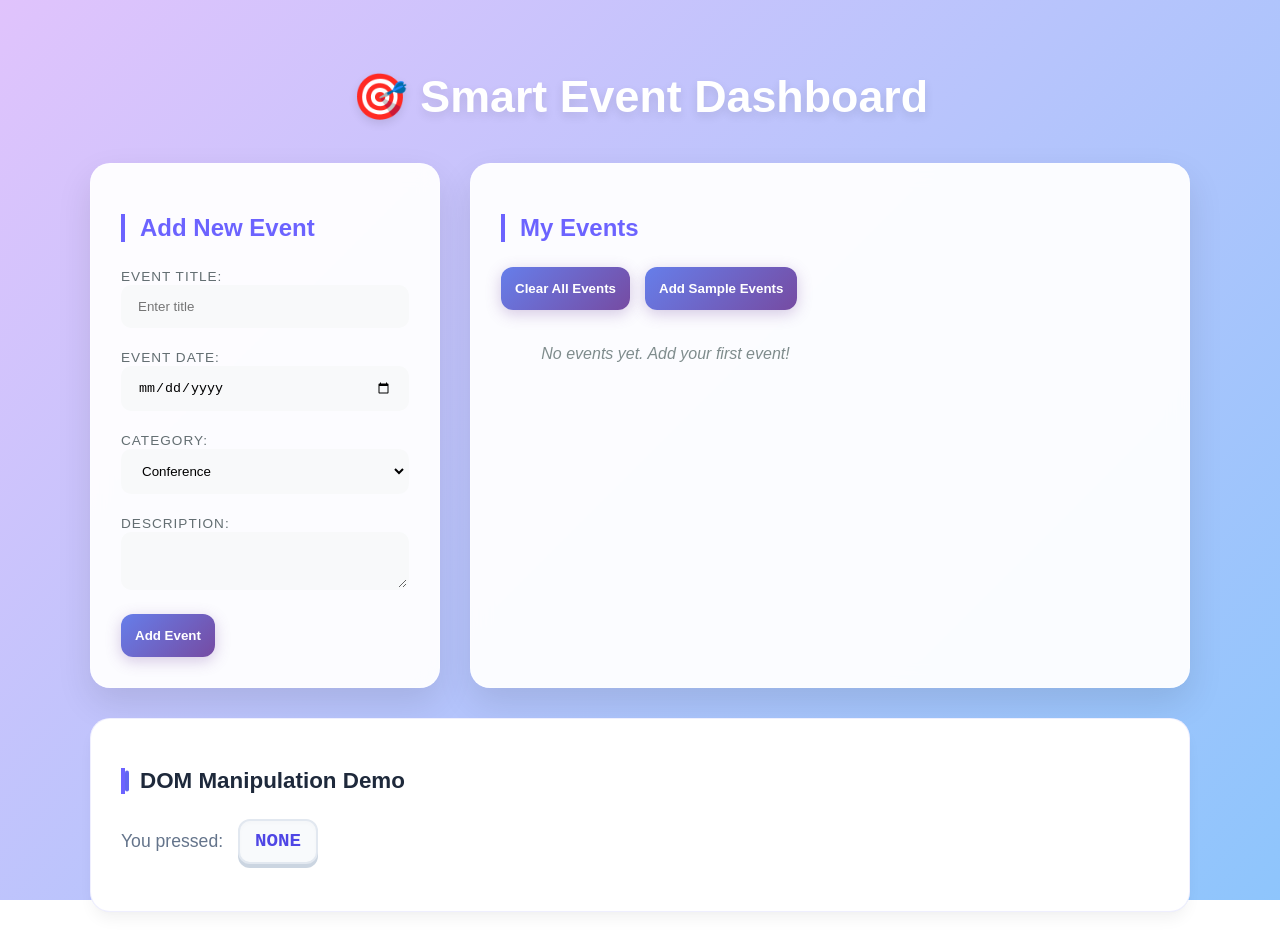
<file: index.html>
<!DOCTYPE html>
<html lang="en">

<head>
    <meta charset="UTF-8">
    <meta name="viewport" content="width=device-width, initial-scale=1.0">
    <title>Smart Event Dashboard</title>
    <link rel="stylesheet" href="style.css">
</head>

<body>
    <div class="container">
        <h1 class="main-title">🎯 Smart Event Dashboard</h1>

        <div class="dashboard">
            <div class="form-section card">
                <h2>Add New Event</h2>
                <form id="eventForm">
                    <div class="form-group">
                        <label for="eventTitle">Event Title:</label>
                        <input type="text" id="eventTitle" placeholder="Enter title" required>
                    </div>

                    <div class="form-group">
                        <label for="eventDate">Event Date:</label>
                        <input type="date" id="eventDate" required>
                    </div>

                    <div class="form-group">
                        <label for="eventCategory">Category:</label>
                        <select id="eventCategory" required>
                            <option value="Conference">Conference</option>
                            <option value="Workshop">Workshop</option>
                            <option value="Meetup">Meetup</option>
                            <option value="Webinar">Webinar</option>
                            <option value="Social">Social</option>
                        </select>
                    </div>

                    <div class="form-group">
                        <label for="eventDescription">Description:</label>
                        <textarea id="eventDescription" required></textarea>
                    </div>

                    <button type="submit" class="btn-primary">Add Event</button>
                </form>
            </div>

            <div class="events-section card">
                <h2>My Events</h2>
                <div class="controls">
                    <button id="clearAllBtn" class="btn-primary">Clear All Events</button>
                    <button id="addSampleBtn" class="btn-primary">Add Sample Events</button>
                </div>
                <div id="eventContainer">
                    <div class="empty-state">No events yet. Add your first event!</div>
                </div>
            </div>
        </div>

        <div class="demo-section card">
            <h2>DOM Manipulation Demo</h2>
            <div class="demo-content">
                <div class="demo-content">
                    <p class="key-press">You pressed: <span id="key-press-display">None</span></p>
                </div>
            </div>
            
        </div>
    </div>
    </div>

    <script src="script.js"></script>
</body>

</html>
</file>
<file: style.css>
:root {
    --primary-gradient: linear-gradient(135deg, #667eea 0%, #764ba2 100%);
    --bg-gradient: linear-gradient(135deg, #e0c3fc 0%, #8ec5fc 100%);
    --card-bg: rgba(255, 255, 255, 0.95);
    --text-main: #2d3436;
    --text-muted: #636e72;
    --accent: #6c63ff;
}

* {
    box-sizing: border-box;
    transition: all 0.2s ease-in-out;
}

body {
    margin: 0;
    padding: 40px 20px;
    background: var(--bg-gradient);
    background-attachment: fixed;
    font-family: 'Inter', -apple-system, sans-serif;
    color: var(--text-main);
}

.container {
    max-width: 1100px;
    margin: 0 auto;
}

.main-title {
    text-align: center;
    color: #fff;
    font-size: 2.8rem;
    font-weight: 800;
    margin-bottom: 40px;
    text-shadow: 0 4px 10px rgba(0,0,0,0.1);
}

/* Dashboard Grid */
.dashboard {
    display: grid;
    grid-template-columns: 350px 1fr;
    gap: 30px;
    margin-bottom: 30px;
}

/* Enhanced Card Style */
.card {
    background: var(--card-bg);
    padding: 30px;
    border-radius: 20px;
    box-shadow: 0 15px 35px rgba(0,0,0,0.1);
    border: 1px solid rgba(255,255,255,0.3);
    backdrop-filter: blur(10px);
}

.card:hover {
    transform: translateY(-5px);
    box-shadow: 0 20px 40px rgba(0,0,0,0.15);
}

h2 {
    color: var(--accent);
    font-size: 1.5rem;
    margin-bottom: 25px;
    border-left: 4px solid var(--accent);
    padding-left: 15px;
}

/* Form Refinement */
.form-group {
    margin-bottom: 20px;
}

label {
    font-size: 0.85rem;
    text-transform: uppercase;
    letter-spacing: 1px;
    color: var(--text-muted);
    margin-bottom: 8px;
}

input, select, textarea {
    background: #f8f9fa;
    border: 2px solid transparent;
    padding: 12px 15px;
    border-radius: 10px;
    width: 100%;
}

input:focus, select:focus, textarea:focus {
    outline: none;
    border-color: var(--accent);
    background: #fff;
    box-shadow: 0 0 0 4px rgba(108, 99, 255, 0.1);
}

/* Modern Buttons */
.btn-primary {
    background: var(--primary-gradient);
    color: white;
    border: none;
    padding: 14px;
    border-radius: 12px;
    font-weight: 600;
    cursor: pointer;
    box-shadow: 0 4px 15px rgba(118, 75, 162, 0.3);
}

.btn-primary:hover {
    filter: brightness(1.1);
    box-shadow: 0 6px 20px rgba(118, 75, 162, 0.4);
}

.controls {
    display: flex;
    gap: 15px;
    margin-bottom: 25px;
}

/* Demo Section styling */
/* Container styling with a "Glass" effect */
.demo-section.card {
    background: #ffffff;
    padding: 30px;
    border-radius: 20px;
    margin-top: 30px;
    border: 1px solid rgba(99, 102, 241, 0.1);
    box-shadow: 
        0 10px 15px -3px rgba(0, 0, 0, 0.05),
        0 4px 6px -2px rgba(0, 0, 0, 0.02);
    transition: all 0.3s ease;
}

/* Heading with a stylish underline */
.demo-section h2 {
    color: #1e293b;
    font-size: 1.4rem;
    margin-bottom: 25px;
    position: relative;
    padding-left: 15px;
}

.demo-section h2::before {
    content: '';
    position: absolute;
    left: 0;
    top: 50%;
    transform: translateY(-50%);
    width: 4px;
    height: 80%;
    background: #6366f1; /* Purple accent color */
    border-radius: 10px;
}

/* The Key Press Display Box - Realistic Look */
.key-press {
    display: flex;
    align-items: center;
    gap: 15px;
    font-size: 1.1rem;
    color: #64748b;
    font-weight: 500;
}

#key-press-display {
    min-width: 80px;
    height: 45px;
    display: flex;
    align-items: center;
    justify-content: center;
    
    background: #f8fafc;
    color: #4f46e5;
    font-family: 'Courier New', Courier, monospace;
    font-weight: 800;
    font-size: 1.2rem;
    
    border: 2px solid #e2e8f0;
    border-radius: 12px;
    box-shadow: 
        0 4px 0 0 #cbd5e1, /* Gives a "3D Key" look */
        inset 0 2px 4px rgba(0,0,0,0.02);
    
    transition: all 0.1s ease;
    text-transform: uppercase;
}

/* Animation class to be triggered by JS when a key is pressed */
.key-active {
    transform: translateY(2px);
    box-shadow: 0 2px 0 0 #cbd5e1 !important;
    background: #eff6ff !important;
    border-color: #6366f1 !important;
}


#eventContainer {
    display: grid;
    grid-template-columns: repeat(2, 1fr); 
    gap: 20px; 
    margin-top: 20px;
    max-height: 500px;
    overflow-y: auto;
    padding: 10px;
}

.event-card {
    position: relative;
    width: 100%; 
    background: #ffffff;
    padding: 20px;
    border-radius: 15px;
    box-shadow: 0 4px 15px rgba(0, 0, 0, 0.05);
    border-left: 5px solid #6366f1;
    box-sizing: border-box; 
}

/* Responsive: Switch to 1 column on small screens */
@media (max-width: 600px) {
    #eventContainer {
        grid-template-columns: 1fr;
    }
}

.event-card:hover {
    transform: scale(1.02);
}

/* Styled Delete Button */
.delete-btn {
    position: absolute;
    top: 10px;
    right: 10px;
    background-color: #e74c3c;
    color: white;
    border: none;
    border-radius: 50%; /* Circle shape */
    width: 25px;
    height: 25px;
    cursor: pointer;
    font-size: 12px;
    display: flex;
    align-items: center;
    justify-content: center;
}

.delete-btn:hover {
    background-color: #c0392b;
}

/* Text Colors */
.event-card h3 {
    margin: 0 0 10px 0;
    color: #2c3e50;
}

.event-card span {
    font-weight: bold;
    color: #4a90e2;
}

.empty-state {
    text-align: center;
    color: #7f8c8d;
    font-style: italic;
}
</file>
